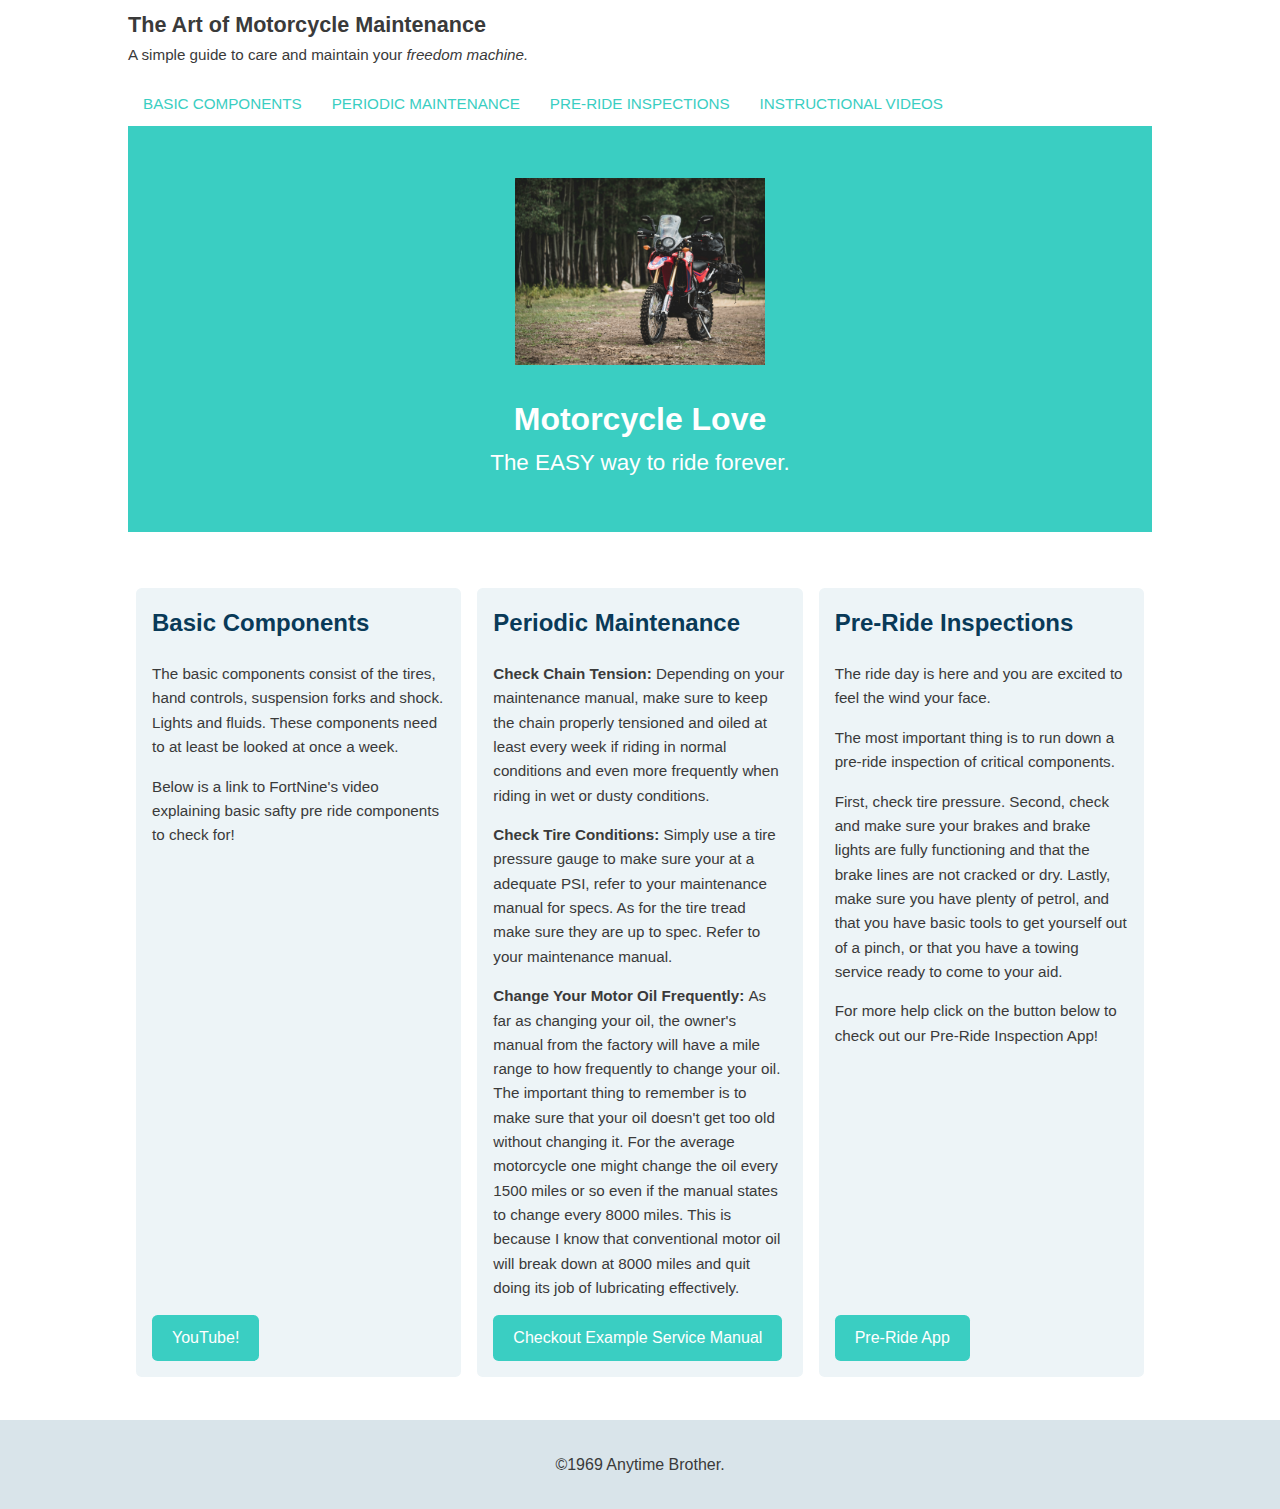
<file: index.html>
<!doctype html>
<html>

    <head>
      <title>Motorcycle Maintenance</title>
      <link rel="stylesheet" href="base.css">
      <link rel="stylesheet" href="flexbox.css">
    </head>

  <body>

      <header class="main-header">
          <h1 class="name">The Art of Motorcycle Maintenance</h1>
          <p>A simple guide to care and maintain your <em>freedom machine.</em></p>

          <nav>
            <ul class="main-nav">
              <li><a href="index.html#basic">Basic components</a></li>
              <li><a href="index.html#periodic">Periodic Maintenance</a></li>
              <li><a href="index.html#preride">Pre-Ride Inspections</a></li>
              <li><a href="https://youtube.com/playlist?list=PLTkPWcCzWTuckLZoISRTjysW-Ifzgyryb">Instructional Videos</a></li>
            </ul>
          </nav>

          <div class="banner">
              <img class="logo" src="honda.jpeg" alt="Motorcycle">
              <h1 class="headline">Motorcycle Love</h1>
              <span class="tagline">The EASY way to ride forever.</span>
            </div>
      </header>

    <div class="row">
        <div class="primary col">
    			<h2 id="basic">Basic Components</h2>
    			<p>The basic components consist of the tires, hand controls, suspension forks and shock. Lights and fluids. These components need to at least be looked at once a week.</p>
          <p>Below is a link to FortNine's video explaining basic safty pre ride components to check for!</p>
          <a class="button" href="https://youtu.be/AjfrZqkDXnA">YouTube!</a>
        </div>

      <div class="secondary col">
        <h2 id="periodic">Periodic Maintenance</h2>
        <p><strong>Check Chain Tension: </strong> Depending on your maintenance manual, make sure to keep the chain properly tensioned and oiled at least every week if riding in normal conditions and even more frequently when riding in wet or dusty conditions.</p>
        <p><strong>Check Tire Conditions: </strong>Simply use a tire pressure gauge to make sure your at a adequate PSI, refer to your maintenance manual for specs. As for the tire tread make sure they are up to spec. Refer to your maintenance manual.</p>
        <p><strong>Change Your Motor Oil Frequently: </strong>As far as changing your oil, the owner's manual from the factory will have a mile range to how frequently to change your oil. The important thing to remember is to make sure that your oil doesn't get too old without changing it. For the average motorcycle one might change the oil every 1500 miles or so even if the manual states to change every 8000 miles. This is because I know that conventional motor oil will break down at 8000 miles and quit doing its job of lubricating effectively.</p>
        <a class="button" href="https://cdn.powersports.honda.com/documentum/MWOM/ml.remawmom.2020_31kzzc30_crf250rl_rally.pdf">Checkout Example Service Manual</a>
      </div>

      <div class="tertiary col">
        <h2 id="preride">Pre-Ride Inspections</h2>
  			<p>The ride day is here and you are excited to feel the wind your face.</p>
  			<p>The most important thing is to run down a pre-ride inspection of critical components.</p>
  			<p>First, check tire pressure. Second, check and make sure your brakes and brake lights are fully functioning and that the brake lines are not cracked or dry. Lastly, make sure you have plenty of petrol, and that you have basic tools to get yourself out of a pinch, or that you have a towing service ready to come to your aid.</p>
        <p>For more help click on the button below to check out our Pre-Ride Inspection App!</p>
        <a class="button" href="tasklist/index.html">Pre-Ride App</a>
      </div>
    </div>

    <footer class="main-footer">
      <span>&copy;1969 Anytime Brother.</span>
    </footer>

  </body>

</html>
</file>
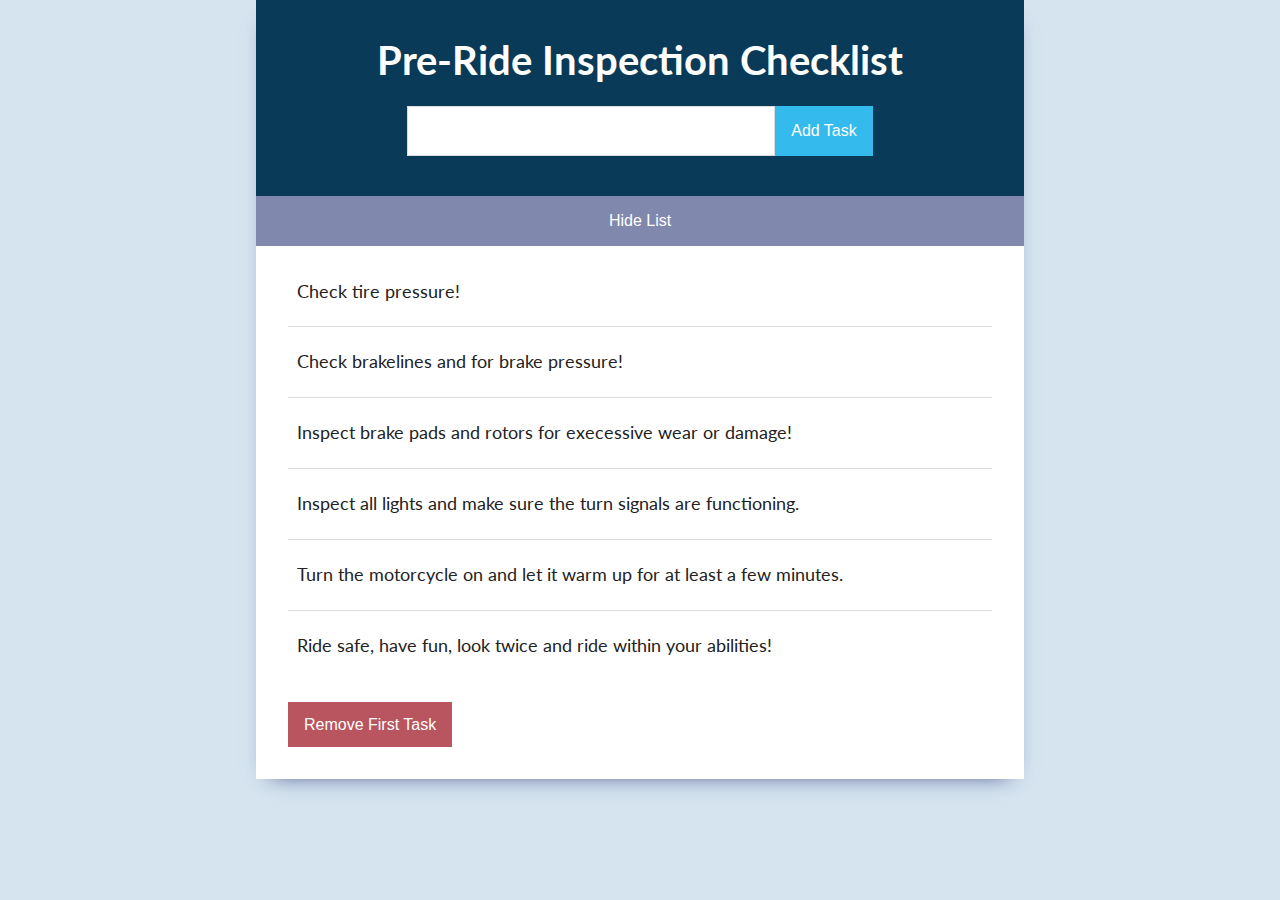
<file: tasklist/index.html>
<!DOCTYPE html>
<html lang="en">
  <head>
    <meta charset="utf-8">
    <meta name="viewport" content="width=device-width, initial-scale=1.0">
    <title>Pre-Ride Inspection Checklist</title>
    <link href="css/style.css" rel="stylesheet">
  </head>
  <body>
    <div class="wrapper">
      <header>
        <h1 id="headline">Pre-Ride Inspection Checklist</h1>
        <div class="group">
          <label for="main">What's your task?</label>
          <input type="text" id="main" class="input-main">
          <button class="btn-main">Add Task</button>
        </div>
      </header>

      <button class="btn-toggle">Hide List</button>

      <div class="list-container">
        <ul aria-live="polite">
          <li>Check tire pressure!</li>
          <li class="highlight">Check brakelines and for brake pressure!</li>
          <li>Inspect brake pads and rotors for execessive wear or damage!</li>
          <li>Inspect all lights and make sure the turn signals are functioning.</li>
          <li class="highlight">Turn the motorcycle on and let it warm up for at least a few minutes.</li>
          <li class="highlight">Ride safe, have fun, look twice and ride within your abilities!</li>
        </ul>
        <button class="btn-remove">Remove First Task</button>
      </div>
    </div>

    <script src="app.js"></script>
  </body>
</html>
</file>
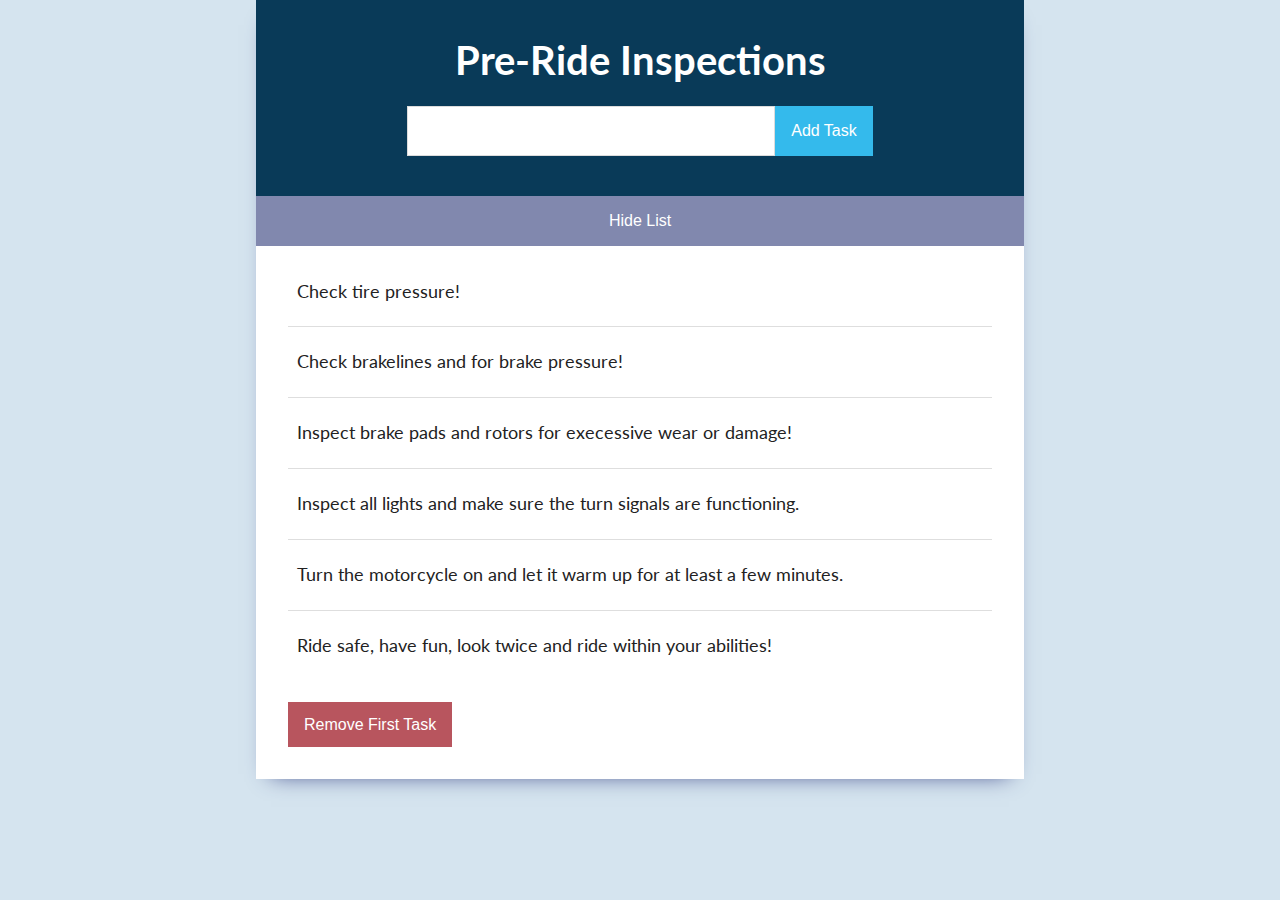
<file: tasklist/tasklist.html>
<!DOCTYPE html>
<html lang="en">
  <head>
    <meta charset="utf-8">
    <meta name="viewport" content="width=device-width, initial-scale=1.0">
    <title>Pre-Ride Inspection Checklist</title>
    <link href="css/style.css" rel="stylesheet">
  </head>
  <body>
    <div class="wrapper">
      <header>
        <h1 id="headline">Pre-Ride Inspections</h1>
        <div class="group">
          <label for="main">What's your task?</label>
          <input type="text" id="main" class="input-main">
          <button class="btn-main">Add Task</button>
        </div>
      </header>

      <button class="btn-toggle">Hide List</button>

      <div class="list-container">
        <ul aria-live="polite">
          <li>Check tire pressure!</li>
          <li class="highlight">Check brakelines and for brake pressure!</li>
          <li>Inspect brake pads and rotors for execessive wear or damage!</li>
          <li>Inspect all lights and make sure the turn signals are functioning.</li>
          <li class="highlight">Turn the motorcycle on and let it warm up for at least a few minutes.</li>
          <li class="highlight">Ride safe, have fun, look twice and ride within your abilities!</li>
        </ul>
        <button class="btn-remove">Remove First Task</button>
      </div>
    </div>

    <script src="app.js"></script>
  </body>
</html>
</file>
<file: base.css>
/* =================================
  Base Element Styles
==================================== */

* {
	box-sizing: border-box;
}
body {
	font-family: 'Varela Round', sans-serif;
	line-height: 1.6;
	color: #3a3a3a;
	margin: 0;
}
ul {
  margin: 0;
  padding: 0;
  list-style: none;
}
p {
	font-size: .95em;
	margin: 0 0 1em 0;
}
h2,
h3,
a {
	color: #093a58;
}
h2,
h3 {
	margin: 0 0 .8em 0;
}
a {
	text-decoration: none;
}
img {
	max-width: 50%;
}

/* =================================
  Base Layout Styles
==================================== */

/* ---- Navigation ---- */

.name {
	font-size: 1.35em;
	margin: 0;
}
.main-nav {
	margin-top: 5px;
}
.name a,
.main-nav a {
	text-align: center;
	display: block;
	padding: 10px 15px;
}
.main-nav a {
	font-size: .95em;
	color: #3acec2;
	text-transform: uppercase;
}
.main-nav a:hover {
	color: #093a58;
}

/* ---- Layout Containers ---- */

.main-header {
	padding-top: .5em;
	padding-bottom: .5em;
}
.banner,
.main-footer {
text-align: center;
}
.banner {
	color: #fff;
	background: #3acec2;
	padding: 3.2em 0;
	margin-bottom: 48px;
}
.col {
	padding: 1em;
	background: #edf4f7;
	border-radius:  .35em;
	margin: 0 .5em .8em;
}
.main-footer {
	background: #d9e4ea;
	padding: 2em 0;
	margin-top: 30px;
}

/* ---- Page Elements ---- */

.logo {
	width: 250px;
}
.headline {
	margin-bottom: 0;
}
.feat-img {
	border-radius: 5px;
}
.button {
	color: #fff;
	text-align: center;
	padding: .625em 1.25em;
	background: #3acec2;
	border-radius: .35em;
}

/* =================================
  Media Queries
==================================== */

@media (min-width: 769px) {
	.main-header,
	.row {
		width: 90%;
		margin: 0 auto;
	}
	.tagline {
		font-size: 1.4em;
	}
}
@media (min-width: 1025px) {
	.main-header,
	.row {
		width: 80%;
		max-width: 1150px;
	}
}
</file>
<file: flexbox.css>
/* =================================
  Media Queries
==================================== */

@media (min-width: 769px) {
  .main-nav,
  .row,
  .col {
    display: flex;
  }
  .main-header {
    flex-direction: column;
    align-items: center;
  }
  .col {
    flex: 1;
    flex-direction: column;
  }
  .button {
    margin-top: auto;
    align-self: flex-start;
  }
}

@media (min-width: 1025px) {
  .main-header{
    flex-direction: column;
    justify-content:  space-between;
  }
}
</file>
<file: tasklist/css/style.css>
@import 'https://fonts.googleapis.com/css?family=Lato:400,700';

:root {
  --color-main: #45529d;
  --color-hide: #8188ae;
  --color-hide-dark: #7178a0;
  --color-add: #34baec;
  --color-add-dark: #2ca6d2;
  --color-remove: #b8555e;
  --color-remove-light: #cb636c;
  --color-remove-dark: #9a3942;
}

* {
  box-sizing: border-box;
}
body {
  font-family: 'Lato', sans-serif;
  color: #222;
  line-height: 1.5;
  padding: 0 0 40px 0;
  background: #d5e4ef;
  margin: 0;
}
.wrapper {
  width: 95%;
  display: flex;
  flex-direction: column;
  background-color: #fff;
  margin: 0 auto;
  box-shadow: 0 10px 22px -15px #2e397e;
}
header {
  text-align: center;
  padding: 2.5em 1em;
  background-color: #093a58;
}
header h1 {
  font-size: 2.5em;
  line-height: 1;
  color: #fff;
  margin: 0 0 0.65em;
}
.group {
  display: flex;
  justify-content: center;
}
.list-container {
  padding: 0.65em 2em 2em;
}
ul {
  font-size: 1.15em;
  padding: 0;
  margin: 0 0 1.15em;
  list-style: none;
}
li {
  padding: 1.15em 0.5em;
  display: flex;
  align-items: center;
  border-bottom: solid 1px #dedede;
}
li:last-child {
  border: none;
}

/* Form Controls */
input:focus,
button:focus {
  outline: none;
}
label {
  clip: rect(0 0 0 0);
  clip-path: inset(50%);
  height: 1px;
  overflow: hidden;
  position: absolute;
  white-space: nowrap;
  width: 1px;
}
input {
  font-size: 1.15em;
  width: 70%;
  padding: 0.5em 1em;
  border: 1px solid #dcdcdc;
}
input:focus {
  border: solid 3px var(--color-add);
}
button {
  color: white;
  font-size: 1em;
  padding: 1em;
  background-color: var(--color-add);
  border: none;
  cursor: pointer;
  transition: background-color 0.2s ease-in-out;
}
button:hover {
  background-color: var(--color-add-dark);
}
button:focus {
  outline: solid 3px #fff;
  outline-offset: -3px;
}
.btn-toggle {
  background-color: var(--color-hide);
}
.btn-toggle:hover {
  background-color: var(--color-hide-dark);
}
.btn-remove {
  color: white;
  padding: 0.85em 1em;
  background-color: var(--color-remove);
}
li input[type="checkbox"],
li button  {
  width: auto;
  margin-left: auto;
}
li button {
  font-size: 0.9rem;
  padding: 0.65em 0.85em;
  background-color: var(--color-remove);
}
.btn-remove:focus,
li button:focus {
  outline-color:  var(--color-remove-dark);
}
.btn-remove:hover,
li button:hover {
  background-color:  var(--color-remove-light);
}

/* Additional styles */
.selected {
  color:rgba(0, 0, 0, 0.4);
  transition: color 0.2s ease-in-out;
}
.grow {
  font-size: 4.8rem;
  transition: font-size 0.8s ease-in-out;
}
@media screen and (min-width: 720px) {
  .wrapper {
    max-width: 1000px;
    width: 60%;
  }
  input {
    width: 50%;
  }
}
</file>
